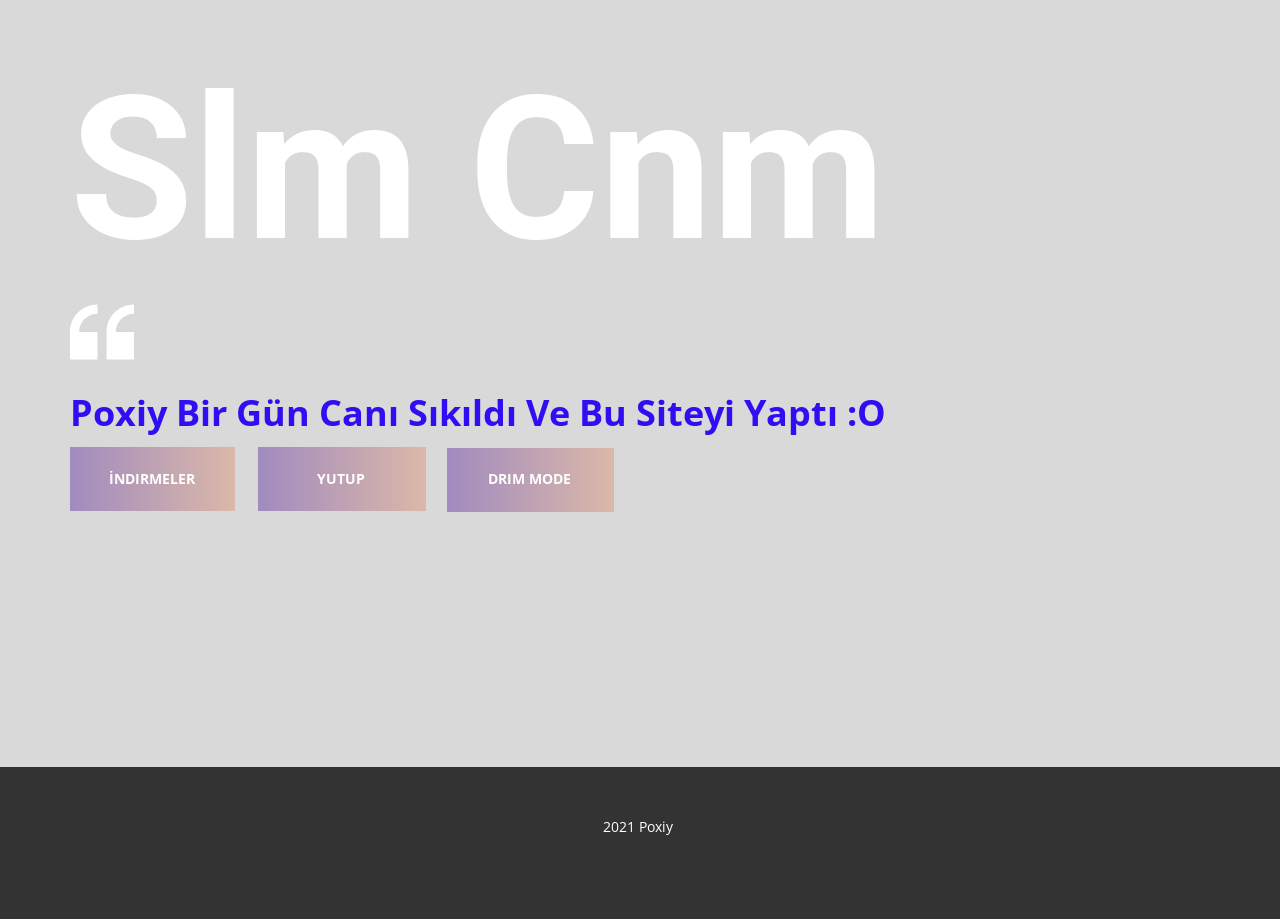
<file: index.html>
<!DOCTYPE html>
<html style="font-size: 16px;">
  <head>
    <meta name="viewport" content="width=device-width, initial-scale=1.0">
    <meta charset="utf-8">
    <meta name="keywords" content="about us, Mission and Goals, Meet our team, solutio​​ns, ​We are information security.">
    <meta name="description" content="">
    <meta name="page_type" content="np-template-header-footer-from-plugin">
    <title>Home</title>
    <link rel="stylesheet" href="nicepage.css" media="screen">
<link rel="stylesheet" href="Home.css" media="screen">
    <script class="u-script" type="text/javascript" src="jquery.js" defer=""></script>
    <script class="u-script" type="text/javascript" src="nicepage.js" defer=""></script>
    <meta name="generator" content="Nicepage 3.23.2, nicepage.com">
    <link id="u-theme-google-font" rel="stylesheet" href="https://fonts.googleapis.com/css?family=Roboto:100,100i,300,300i,400,400i,500,500i,700,700i,900,900i|Open+Sans:300,300i,400,400i,600,600i,700,700i,800,800i">
    
    
    <script type="application/ld+json">{
		"@context": "http://schema.org",
		"@type": "Organization",
		"name": ""
}</script>
    <meta name="theme-color" content="#a18bbf">
    <meta property="og:title" content="Home">
    <meta property="og:type" content="website">
  </head>
  <body data-home-page="Home.html" data-home-page-title="Home" class="u-body u-overlap"><header class="u-clearfix u-header u-header" id="sec-b750"><div class="u-align-left u-clearfix u-sheet u-sheet-1"></div></header>
    <section class="u-clearfix u-grey-15 u-section-1" id="carousel_d22d">
      <div class="u-clearfix u-sheet u-sheet-1">
        <h1 class="u-text u-text-body-alt-color u-text-default u-text-1">Slm Cnm</h1><span class="u-icon u-icon-circle u-text-white u-icon-1"><svg class="u-svg-link" preserveAspectRatio="xMidYMin slice" viewBox="0 0 409.294 409.294" style=""><use xmlns:xlink="http://www.w3.org/1999/xlink" xlink:href="#svg-2920"></use></svg><svg class="u-svg-content" viewBox="0 0 409.294 409.294" id="svg-2920"><path d="m0 204.647v175.412h175.412v-175.412h-116.941c0-64.48 52.461-116.941 116.941-116.941v-58.471c-96.728 0-175.412 78.684-175.412 175.412z"></path><path d="m409.294 87.706v-58.471c-96.728 0-175.412 78.684-175.412 175.412v175.412h175.412v-175.412h-116.941c0-64.48 52.461-116.941 116.941-116.941z"></path></svg></span>
        <h6 class="u-custom-font u-text u-text-font u-text-palette-3-base u-text-2">Poxiy Bir Gün Canı Sıkıldı Ve Bu Siteyi Yaptı :O</h6>
        <a href="https://poxiy.github.io/Archive/index.html" class="u-btn u-button-style u-gradient u-none u-text-body-alt-color u-btn-1">İndirmeler</a>
        <a href="https://www.youtube.com/channel/UC_JoVHQaRRMQHxZdpPn-38w" class="u-btn u-button-style u-gradient u-none u-text-body-alt-color u-btn-2" target="_blank">Yutup</a>
        <a href="https://poxiy.github.io/drim-mode/" class="u-btn u-button-style u-gradient u-none u-text-body-alt-color u-btn-3">drim mode</a>
      </div>
    </section>
    
    
    <footer class="u-align-center u-clearfix u-footer u-grey-80 u-footer" id="sec-9d38"><div class="u-clearfix u-sheet u-sheet-1">
        <p class="u-small-text u-text u-text-variant u-text-1">2021 Poxiy&nbsp;</p>
      </div></footer>
    <section class="u-backlink u-clearfix u-grey-80">
      </a>
    </section>
  </body>
</html>
</file>
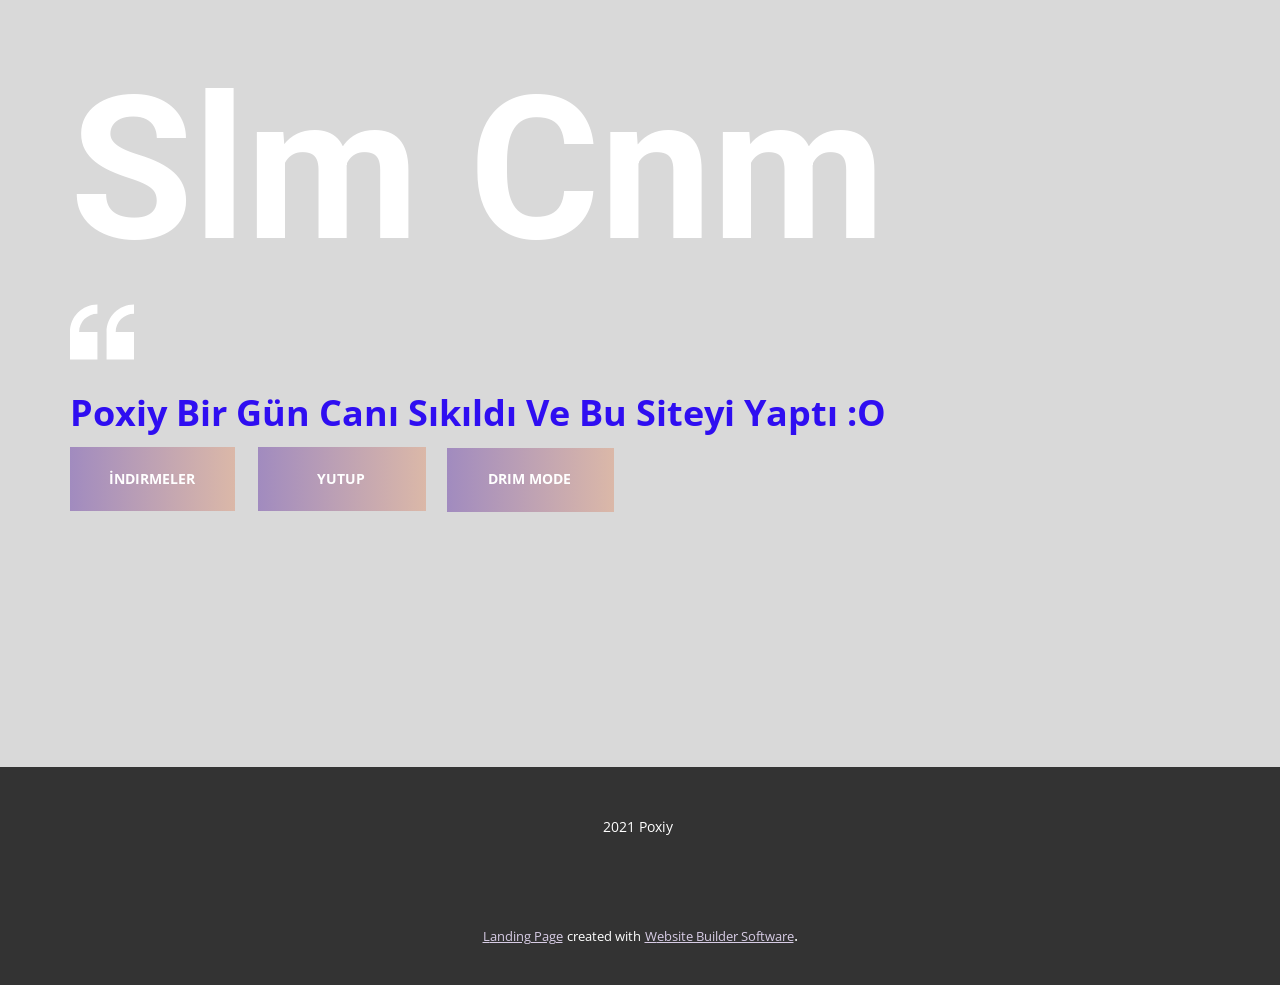
<file: Home.html>
<!DOCTYPE html>
<html style="font-size: 16px;">
  <head>
    <meta name="viewport" content="width=device-width, initial-scale=1.0">
    <meta charset="utf-8">
    <meta name="keywords" content="about us, Mission and Goals, Meet our team, solutio​​ns, ​We are information security.">
    <meta name="description" content="">
    <meta name="page_type" content="np-template-header-footer-from-plugin">
    <title>Home</title>
    <link rel="stylesheet" href="nicepage.css" media="screen">
<link rel="stylesheet" href="Home.css" media="screen">
    <script class="u-script" type="text/javascript" src="jquery.js" defer=""></script>
    <script class="u-script" type="text/javascript" src="nicepage.js" defer=""></script>
    <meta name="generator" content="Nicepage 3.23.2, nicepage.com">
    <link id="u-theme-google-font" rel="stylesheet" href="https://fonts.googleapis.com/css?family=Roboto:100,100i,300,300i,400,400i,500,500i,700,700i,900,900i|Open+Sans:300,300i,400,400i,600,600i,700,700i,800,800i">
    
    
    <script type="application/ld+json">{
		"@context": "http://schema.org",
		"@type": "Organization",
		"name": ""
}</script>
    <meta name="theme-color" content="#a18bbf">
    <meta property="og:title" content="Home">
    <meta property="og:type" content="website">
  </head>
  <body class="u-body u-overlap"><header class="u-clearfix u-header u-header" id="sec-b750"><div class="u-align-left u-clearfix u-sheet u-sheet-1"></div></header>
    <section class="u-clearfix u-grey-15 u-section-1" id="carousel_d22d">
      <div class="u-clearfix u-sheet u-sheet-1">
        <h1 class="u-text u-text-body-alt-color u-text-default u-text-1">Slm Cnm</h1><span class="u-icon u-icon-circle u-text-white u-icon-1"><svg class="u-svg-link" preserveAspectRatio="xMidYMin slice" viewBox="0 0 409.294 409.294" style=""><use xmlns:xlink="http://www.w3.org/1999/xlink" xlink:href="#svg-2920"></use></svg><svg class="u-svg-content" viewBox="0 0 409.294 409.294" id="svg-2920"><path d="m0 204.647v175.412h175.412v-175.412h-116.941c0-64.48 52.461-116.941 116.941-116.941v-58.471c-96.728 0-175.412 78.684-175.412 175.412z"></path><path d="m409.294 87.706v-58.471c-96.728 0-175.412 78.684-175.412 175.412v175.412h175.412v-175.412h-116.941c0-64.48 52.461-116.941 116.941-116.941z"></path></svg></span>
        <h6 class="u-custom-font u-text u-text-font u-text-palette-3-base u-text-2">Poxiy Bir Gün Canı Sıkıldı Ve Bu Siteyi Yaptı :O</h6>
        <a href="https://poxiy.github.io/Archive/index.html" class="u-btn u-button-style u-gradient u-none u-text-body-alt-color u-btn-1">İndirmeler</a>
        <a href="https://www.youtube.com/channel/UC_JoVHQaRRMQHxZdpPn-38w" class="u-btn u-button-style u-gradient u-none u-text-body-alt-color u-btn-2" target="_blank">Yutup</a>
        <a href="https://poxiy.github.io/drim-mode/" class="u-btn u-button-style u-gradient u-none u-text-body-alt-color u-btn-3">drim mode</a>
      </div>
    </section>
    
    
    <footer class="u-align-center u-clearfix u-footer u-grey-80 u-footer" id="sec-9d38"><div class="u-clearfix u-sheet u-sheet-1">
        <p class="u-small-text u-text u-text-variant u-text-1">2021 Poxiy&nbsp;</p>
      </div></footer>
    <section class="u-backlink u-clearfix u-grey-80">
      <a class="u-link" href="https://nicepage.com/landing-page" target="_blank">
        <span>Landing Page</span>
      </a>
      <p class="u-text">
        <span>created with</span>
      </p>
      <a class="u-link" href="https://nicepage.com/" target="_blank">
        <span>Website Builder Software</span>
      </a>. 
    </section>
  </body>
</html>
</file>
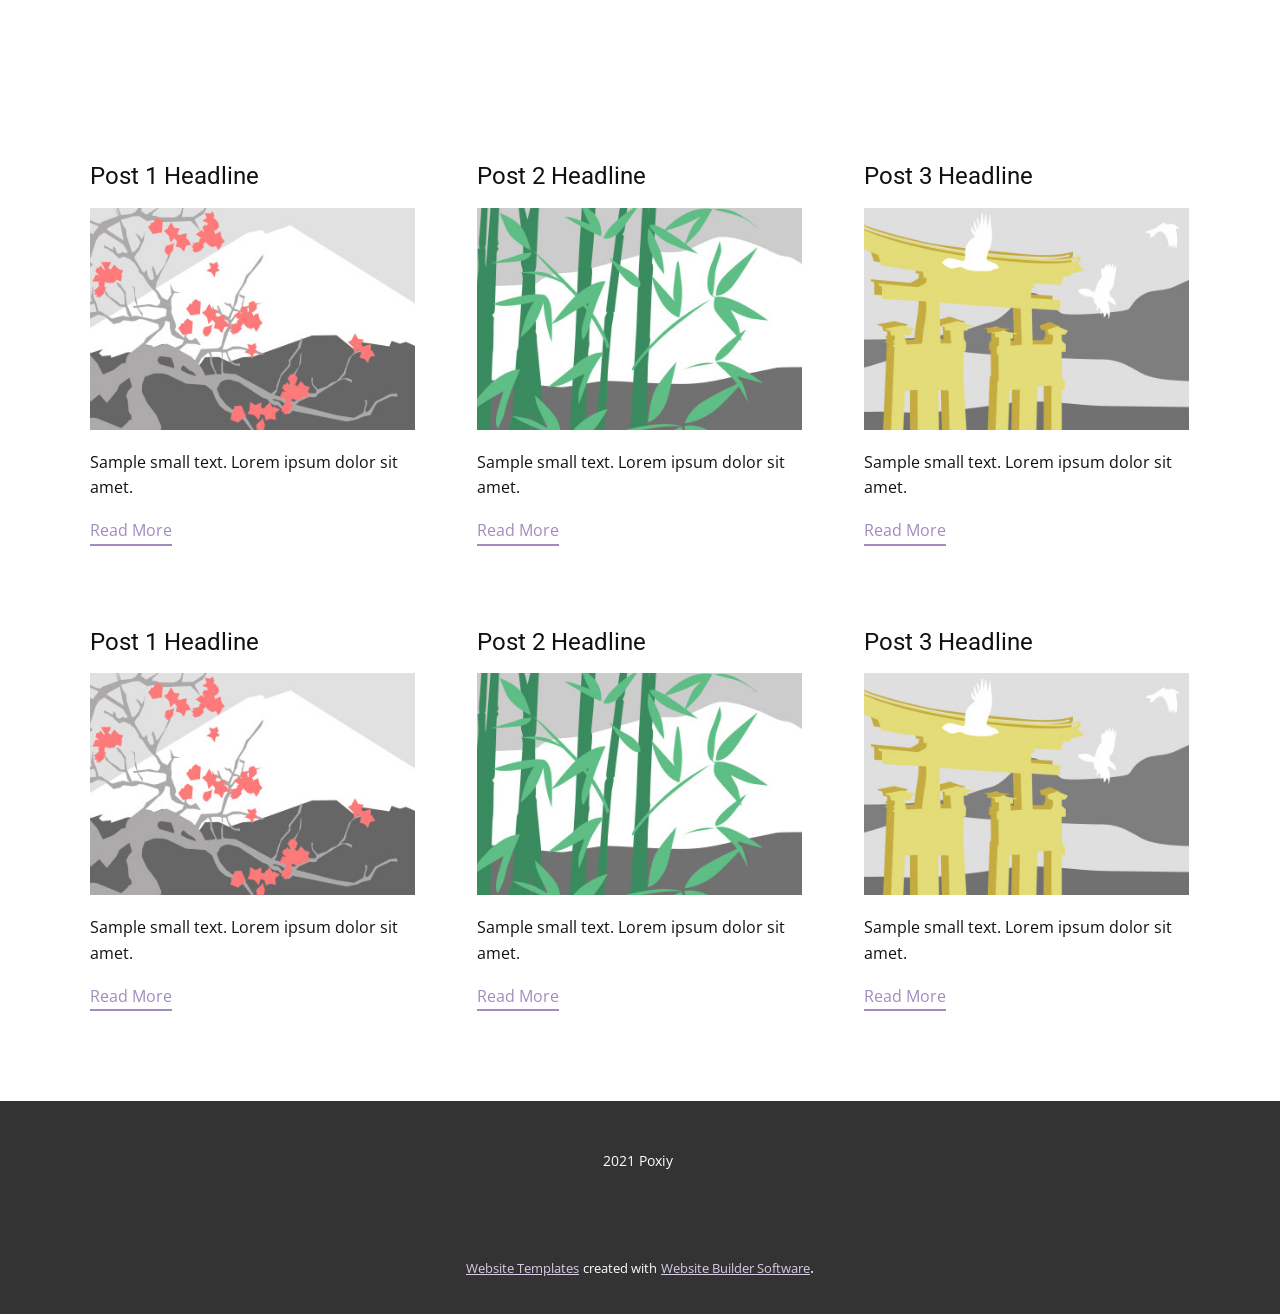
<file: blog/blog.html>
<html style="font-size: 16px;"><head>
    <meta name="viewport" content="width=device-width, initial-scale=1.0">
    <meta charset="utf-8">
    <meta name="keywords" content="">
    <meta name="description" content="">
    <meta name="page_type" content="np-template-header-footer-from-plugin">
    <title>Blog Template</title>
    <link rel="stylesheet" href="../nicepage.css" media="screen">
<link rel="stylesheet" href="../Blog-Template.css" media="screen">
    <script class="u-script" type="text/javascript" src="../jquery.js" defer=""></script>
    <script class="u-script" type="text/javascript" src="../nicepage.js" defer=""></script>
    <meta name="generator" content="Nicepage 3.23.2, nicepage.com">
    <link id="u-theme-google-font" rel="stylesheet" href="https://fonts.googleapis.com/css?family=Roboto:100,100i,300,300i,400,400i,500,500i,700,700i,900,900i|Open+Sans:300,300i,400,400i,600,600i,700,700i,800,800i">
    
    
    <script type="application/ld+json">{
		"@context": "http://schema.org",
		"@type": "Organization",
		"name": ""
}</script>
    <meta name="theme-color" content="#a18bbf">
  </head>
  <body class="u-body"><header class="u-clearfix u-header u-header" id="sec-b750"><div class="u-align-left u-clearfix u-sheet u-sheet-1"></div></header>
    <section class="u-clearfix u-section-1" id="sec-8d4b">
      <div class="u-clearfix u-sheet u-valign-middle u-sheet-1"><!--blog--><!--blog_options_json--><!--{"type":"Recent","source":"","tags":"","count":""}--><!--/blog_options_json-->
        <div class="u-blog u-expanded-width u-repeater u-repeater-1"><!--blog_post-->
          <div class="u-blog-post u-container-style u-repeater-item u-white u-repeater-item-1">
            <div class="u-container-layout u-similar-container u-valign-top u-container-layout-1"><!--blog_post_header-->
              <h4 class="u-blog-control u-text u-text-1">
                <a class="u-post-header-link" href="../blog/post.html"><!--blog_post_header_content-->Post 1 Headline<!--/blog_post_header_content--></a>
              </h4><!--/blog_post_header--><!--blog_post_image-->
              <a class="u-post-header-link" href="../blog/post.html"><img alt="" class="u-blog-control u-expanded-width u-image u-image-default u-image-1" src="[data-uri]"></a><!--/blog_post_image--><!--blog_post_content-->
              <div class="u-blog-control u-post-content u-text u-text-2 fr-view">Sample small text. Lorem ipsum dolor sit amet.</div><!--/blog_post_content--><!--blog_post_readmore--><!--options_json--><!--{"content":""}--><!--/options_json-->
              <a href="../blog/post.html" class="u-blog-control u-border-2 u-border-palette-1-base u-btn u-btn-rectangle u-button-style u-none u-btn-1"><!--blog_post_readmore_content-->Read More<!--/blog_post_readmore_content--></a><!--/blog_post_readmore-->
            </div>
          </div><div class="u-blog-post u-container-style u-repeater-item u-video-cover u-white">
            <div class="u-container-layout u-similar-container u-valign-top u-container-layout-2"><!--blog_post_header-->
              <h4 class="u-blog-control u-text u-text-3">
                <a class="u-post-header-link" href="../blog/post-1.html"><!--blog_post_header_content-->Post 2 Headline<!--/blog_post_header_content--></a>
              </h4><!--/blog_post_header--><!--blog_post_image-->
              <a class="u-post-header-link" href="../blog/post-1.html"><img alt="" class="u-blog-control u-expanded-width u-image u-image-default u-image-2" src="[data-uri]"></a><!--/blog_post_image--><!--blog_post_content-->
              <div class="u-blog-control u-post-content u-text u-text-4 fr-view">Sample small text. Lorem ipsum dolor sit amet.</div><!--/blog_post_content--><!--blog_post_readmore--><!--options_json--><!--{"content":""}--><!--/options_json-->
              <a href="../blog/post-1.html" class="u-blog-control u-border-2 u-border-palette-1-base u-btn u-btn-rectangle u-button-style u-none u-btn-2"><!--blog_post_readmore_content-->Read More<!--/blog_post_readmore_content--></a><!--/blog_post_readmore-->
            </div>
          </div><div class="u-blog-post u-container-style u-repeater-item u-video-cover u-white">
            <div class="u-container-layout u-similar-container u-valign-top u-container-layout-3"><!--blog_post_header-->
              <h4 class="u-blog-control u-text u-text-5">
                <a class="u-post-header-link" href="../blog/post-2.html"><!--blog_post_header_content-->Post 3 Headline<!--/blog_post_header_content--></a>
              </h4><!--/blog_post_header--><!--blog_post_image-->
              <a class="u-post-header-link" href="../blog/post-2.html"><img alt="" class="u-blog-control u-expanded-width u-image u-image-default u-image-3" src="[data-uri]"></a><!--/blog_post_image--><!--blog_post_content-->
              <div class="u-blog-control u-post-content u-text u-text-6 fr-view">Sample small text. Lorem ipsum dolor sit amet.</div><!--/blog_post_content--><!--blog_post_readmore--><!--options_json--><!--{"content":""}--><!--/options_json-->
              <a href="../blog/post-2.html" class="u-blog-control u-border-2 u-border-palette-1-base u-btn u-btn-rectangle u-button-style u-none u-btn-3"><!--blog_post_readmore_content-->Read More<!--/blog_post_readmore_content--></a><!--/blog_post_readmore-->
            </div>
          </div><div class="u-blog-post u-container-style u-repeater-item u-white u-repeater-item-1">
            <div class="u-container-layout u-similar-container u-valign-top u-container-layout-1"><!--blog_post_header-->
              <h4 class="u-blog-control u-text u-text-1">
                <a class="u-post-header-link" href="../blog/post-3.html"><!--blog_post_header_content-->Post 1 Headline<!--/blog_post_header_content--></a>
              </h4><!--/blog_post_header--><!--blog_post_image-->
              <a class="u-post-header-link" href="../blog/post-3.html"><img alt="" class="u-blog-control u-expanded-width u-image u-image-default u-image-1" src="[data-uri]"></a><!--/blog_post_image--><!--blog_post_content-->
              <div class="u-blog-control u-post-content u-text u-text-2 fr-view">Sample small text. Lorem ipsum dolor sit amet.</div><!--/blog_post_content--><!--blog_post_readmore--><!--options_json--><!--{"content":""}--><!--/options_json-->
              <a href="../blog/post-3.html" class="u-blog-control u-border-2 u-border-palette-1-base u-btn u-btn-rectangle u-button-style u-none u-btn-1"><!--blog_post_readmore_content-->Read More<!--/blog_post_readmore_content--></a><!--/blog_post_readmore-->
            </div>
          </div><div class="u-blog-post u-container-style u-repeater-item u-video-cover u-white">
            <div class="u-container-layout u-similar-container u-valign-top u-container-layout-2"><!--blog_post_header-->
              <h4 class="u-blog-control u-text u-text-3">
                <a class="u-post-header-link" href="../blog/post-4.html"><!--blog_post_header_content-->Post 2 Headline<!--/blog_post_header_content--></a>
              </h4><!--/blog_post_header--><!--blog_post_image-->
              <a class="u-post-header-link" href="../blog/post-4.html"><img alt="" class="u-blog-control u-expanded-width u-image u-image-default u-image-2" src="[data-uri]"></a><!--/blog_post_image--><!--blog_post_content-->
              <div class="u-blog-control u-post-content u-text u-text-4 fr-view">Sample small text. Lorem ipsum dolor sit amet.</div><!--/blog_post_content--><!--blog_post_readmore--><!--options_json--><!--{"content":""}--><!--/options_json-->
              <a href="../blog/post-4.html" class="u-blog-control u-border-2 u-border-palette-1-base u-btn u-btn-rectangle u-button-style u-none u-btn-2"><!--blog_post_readmore_content-->Read More<!--/blog_post_readmore_content--></a><!--/blog_post_readmore-->
            </div>
          </div><div class="u-blog-post u-container-style u-repeater-item u-video-cover u-white">
            <div class="u-container-layout u-similar-container u-valign-top u-container-layout-3"><!--blog_post_header-->
              <h4 class="u-blog-control u-text u-text-5">
                <a class="u-post-header-link" href="../blog/post-5.html"><!--blog_post_header_content-->Post 3 Headline<!--/blog_post_header_content--></a>
              </h4><!--/blog_post_header--><!--blog_post_image-->
              <a class="u-post-header-link" href="../blog/post-5.html"><img alt="" class="u-blog-control u-expanded-width u-image u-image-default u-image-3" src="[data-uri]"></a><!--/blog_post_image--><!--blog_post_content-->
              <div class="u-blog-control u-post-content u-text u-text-6 fr-view">Sample small text. Lorem ipsum dolor sit amet.</div><!--/blog_post_content--><!--blog_post_readmore--><!--options_json--><!--{"content":""}--><!--/options_json-->
              <a href="../blog/post-5.html" class="u-blog-control u-border-2 u-border-palette-1-base u-btn u-btn-rectangle u-button-style u-none u-btn-3"><!--blog_post_readmore_content-->Read More<!--/blog_post_readmore_content--></a><!--/blog_post_readmore-->
            </div>
          </div><!--/blog_post--><!--blog_post-->
          <!--/blog_post--><!--blog_post-->
          <!--/blog_post-->
        </div><!--/blog-->
      </div>
    </section>
    
    
    <footer class="u-align-center u-clearfix u-footer u-grey-80 u-footer" id="sec-9d38"><div class="u-clearfix u-sheet u-sheet-1">
        <p class="u-small-text u-text u-text-variant u-text-1">2021 Poxiy&nbsp;</p>
      </div></footer>
    <section class="u-backlink u-clearfix u-grey-80">
      <a class="u-link" href="https://nicepage.com/website-templates" target="_blank">
        <span>Website Templates</span>
      </a>
      <p class="u-text">
        <span>created with</span>
      </p>
      <a class="u-link" href="https://nicepage.com/" target="_blank">
        <span>Website Builder Software</span>
      </a>. 
    </section>
  
</body></html>
</file>
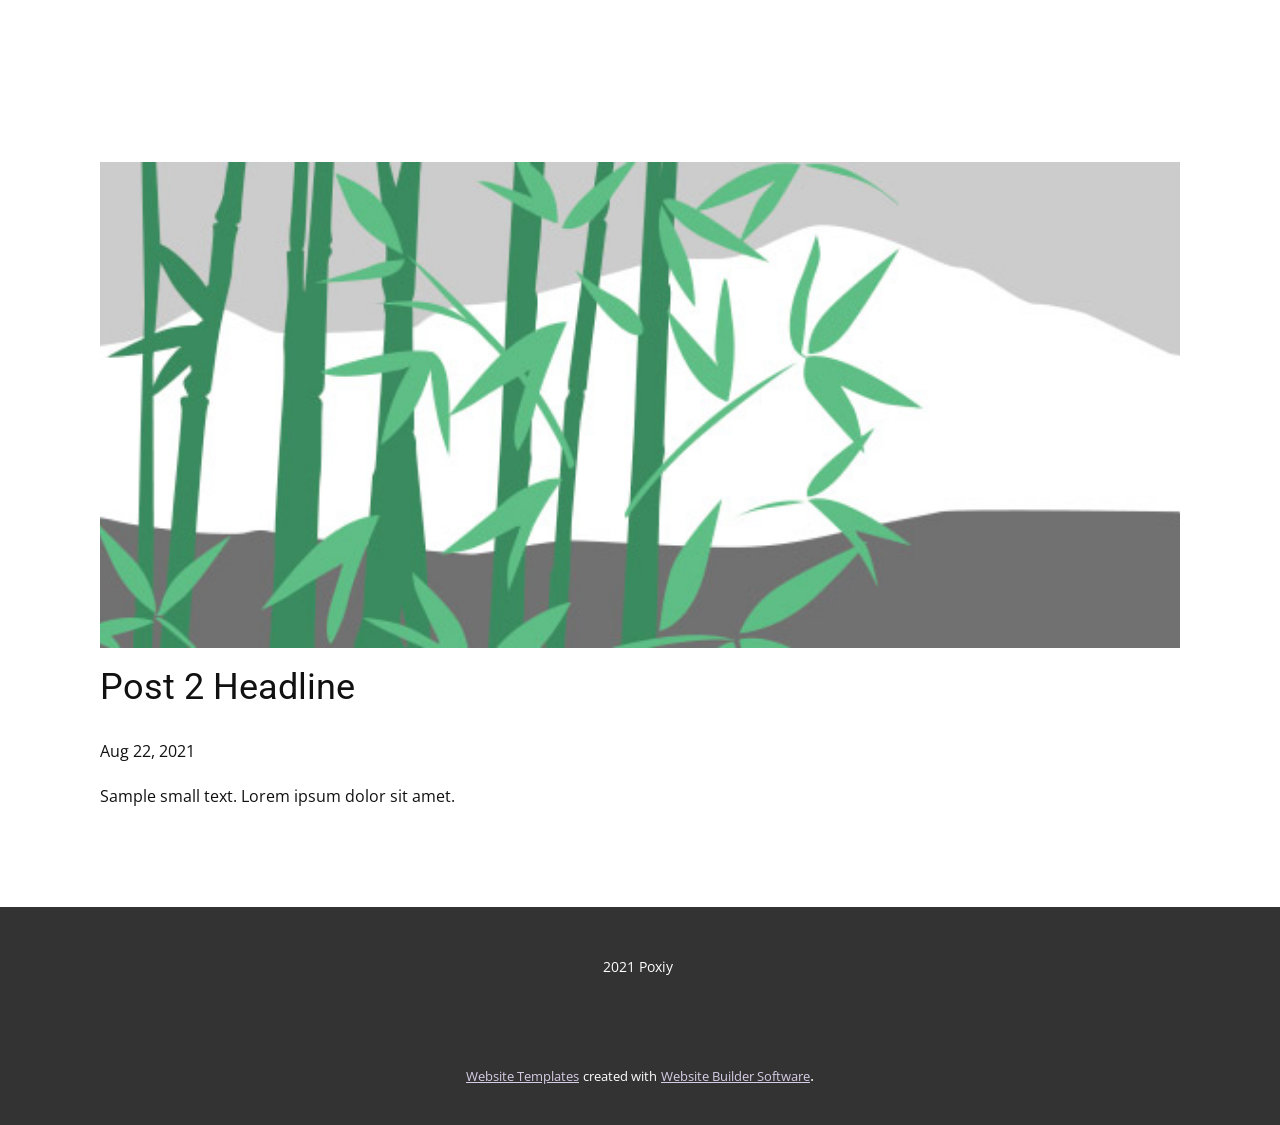
<file: blog/post-1.html>
<!doctype html>
<html style="font-size: 16px;"><head>
    <meta name="viewport" content="width=device-width, initial-scale=1.0">
    <meta charset="utf-8">
    <meta name="keywords" content="Post 1 Headline">
    <meta name="description" content="">
    <meta name="page_type" content="np-template-header-footer-from-plugin">
    <title>Post 2 Headline</title>
    <link rel="stylesheet" href="../nicepage.css" media="screen">
<link rel="stylesheet" href="../Post-Template.css" media="screen">
    <script class="u-script" type="text/javascript" src="../jquery.js" defer=""></script>
    <script class="u-script" type="text/javascript" src="../nicepage.js" defer=""></script>
    <meta name="generator" content="Nicepage 3.23.2, nicepage.com">
    <link id="u-theme-google-font" rel="stylesheet" href="https://fonts.googleapis.com/css?family=Roboto:100,100i,300,300i,400,400i,500,500i,700,700i,900,900i|Open+Sans:300,300i,400,400i,600,600i,700,700i,800,800i">
    
    
    <script type="application/ld+json">{
		"@context": "http://schema.org",
		"@type": "Organization",
		"name": ""
}</script>
    <meta name="theme-color" content="#a18bbf">
  </head>
  <body class="u-body"><header class="u-clearfix u-header u-header" id="sec-b750"><div class="u-align-left u-clearfix u-sheet u-sheet-1"></div></header>
    <section class="u-align-center u-clearfix u-section-1" id="sec-d41a">
      <div class="u-clearfix u-sheet u-valign-middle-md u-valign-middle-sm u-valign-middle-xs u-sheet-1"><!--post_details--><!--post_details_options_json--><!--{"source":""}--><!--/post_details_options_json--><!--blog_post-->
        <div class="u-container-style u-expanded-width u-post-details u-post-details-1">
          <div class="u-container-layout u-valign-middle u-container-layout-1"><!--blog_post_image-->
            <img alt="" class="u-blog-control u-expanded-width u-image u-image-default u-image-1" src="[data-uri]"><!--/blog_post_image--><!--blog_post_header-->
            <h2 class="u-blog-control u-text u-text-1">Post 2 Headline</h2><!--/blog_post_header--><!--blog_post_metadata-->
            <div class="u-blog-control u-metadata u-metadata-1"><!--blog_post_metadata_date-->
              <span class="u-meta-date u-meta-icon">Aug 22, 2021</span><!--/blog_post_metadata_date--><!--blog_post_metadata_category-->
              <!--/blog_post_metadata_category--><!--blog_post_metadata_comments-->
              <!--/blog_post_metadata_comments-->
            </div><!--/blog_post_metadata--><!--blog_post_content-->
            <div class="u-align-justify u-blog-control u-post-content u-text u-text-2 fr-view">
  Sample small text. Lorem ipsum dolor sit amet.
  </div><!--/blog_post_content-->
          </div>
        </div><!--/blog_post--><!--/post_details-->
      </div>
    </section>
    
    
    <footer class="u-align-center u-clearfix u-footer u-grey-80 u-footer" id="sec-9d38"><div class="u-clearfix u-sheet u-sheet-1">
        <p class="u-small-text u-text u-text-variant u-text-1">2021 Poxiy&nbsp;</p>
      </div></footer>
    <section class="u-backlink u-clearfix u-grey-80">
      <a class="u-link" href="https://nicepage.com/website-templates" target="_blank">
        <span>Website Templates</span>
      </a>
      <p class="u-text">
        <span>created with</span>
      </p>
      <a class="u-link" href="https://nicepage.com/" target="_blank">
        <span>Website Builder Software</span>
      </a>. 
    </section>
  
</body></html>
</file>
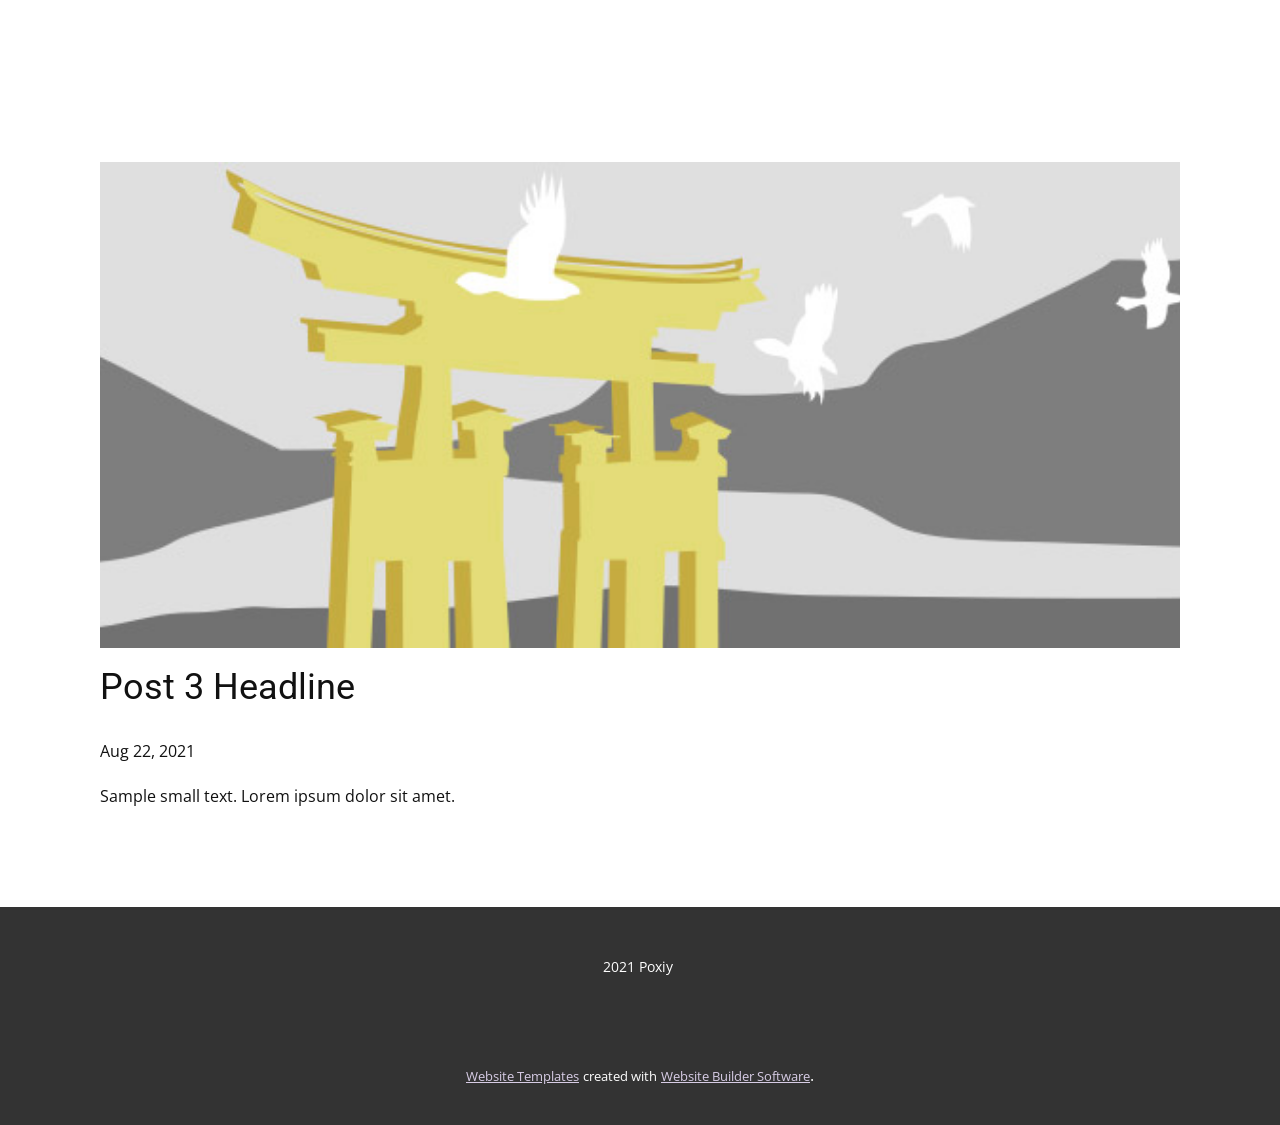
<file: blog/post-2.html>
<!doctype html>
<html style="font-size: 16px;"><head>
    <meta name="viewport" content="width=device-width, initial-scale=1.0">
    <meta charset="utf-8">
    <meta name="keywords" content="Post 1 Headline">
    <meta name="description" content="">
    <meta name="page_type" content="np-template-header-footer-from-plugin">
    <title>Post 3 Headline</title>
    <link rel="stylesheet" href="../nicepage.css" media="screen">
<link rel="stylesheet" href="../Post-Template.css" media="screen">
    <script class="u-script" type="text/javascript" src="../jquery.js" defer=""></script>
    <script class="u-script" type="text/javascript" src="../nicepage.js" defer=""></script>
    <meta name="generator" content="Nicepage 3.23.2, nicepage.com">
    <link id="u-theme-google-font" rel="stylesheet" href="https://fonts.googleapis.com/css?family=Roboto:100,100i,300,300i,400,400i,500,500i,700,700i,900,900i|Open+Sans:300,300i,400,400i,600,600i,700,700i,800,800i">
    
    
    <script type="application/ld+json">{
		"@context": "http://schema.org",
		"@type": "Organization",
		"name": ""
}</script>
    <meta name="theme-color" content="#a18bbf">
  </head>
  <body class="u-body"><header class="u-clearfix u-header u-header" id="sec-b750"><div class="u-align-left u-clearfix u-sheet u-sheet-1"></div></header>
    <section class="u-align-center u-clearfix u-section-1" id="sec-d41a">
      <div class="u-clearfix u-sheet u-valign-middle-md u-valign-middle-sm u-valign-middle-xs u-sheet-1"><!--post_details--><!--post_details_options_json--><!--{"source":""}--><!--/post_details_options_json--><!--blog_post-->
        <div class="u-container-style u-expanded-width u-post-details u-post-details-1">
          <div class="u-container-layout u-valign-middle u-container-layout-1"><!--blog_post_image-->
            <img alt="" class="u-blog-control u-expanded-width u-image u-image-default u-image-1" src="[data-uri]"><!--/blog_post_image--><!--blog_post_header-->
            <h2 class="u-blog-control u-text u-text-1">Post 3 Headline</h2><!--/blog_post_header--><!--blog_post_metadata-->
            <div class="u-blog-control u-metadata u-metadata-1"><!--blog_post_metadata_date-->
              <span class="u-meta-date u-meta-icon">Aug 22, 2021</span><!--/blog_post_metadata_date--><!--blog_post_metadata_category-->
              <!--/blog_post_metadata_category--><!--blog_post_metadata_comments-->
              <!--/blog_post_metadata_comments-->
            </div><!--/blog_post_metadata--><!--blog_post_content-->
            <div class="u-align-justify u-blog-control u-post-content u-text u-text-2 fr-view">
  Sample small text. Lorem ipsum dolor sit amet.
  </div><!--/blog_post_content-->
          </div>
        </div><!--/blog_post--><!--/post_details-->
      </div>
    </section>
    
    
    <footer class="u-align-center u-clearfix u-footer u-grey-80 u-footer" id="sec-9d38"><div class="u-clearfix u-sheet u-sheet-1">
        <p class="u-small-text u-text u-text-variant u-text-1">2021 Poxiy&nbsp;</p>
      </div></footer>
    <section class="u-backlink u-clearfix u-grey-80">
      <a class="u-link" href="https://nicepage.com/website-templates" target="_blank">
        <span>Website Templates</span>
      </a>
      <p class="u-text">
        <span>created with</span>
      </p>
      <a class="u-link" href="https://nicepage.com/" target="_blank">
        <span>Website Builder Software</span>
      </a>. 
    </section>
  
</body></html>
</file>
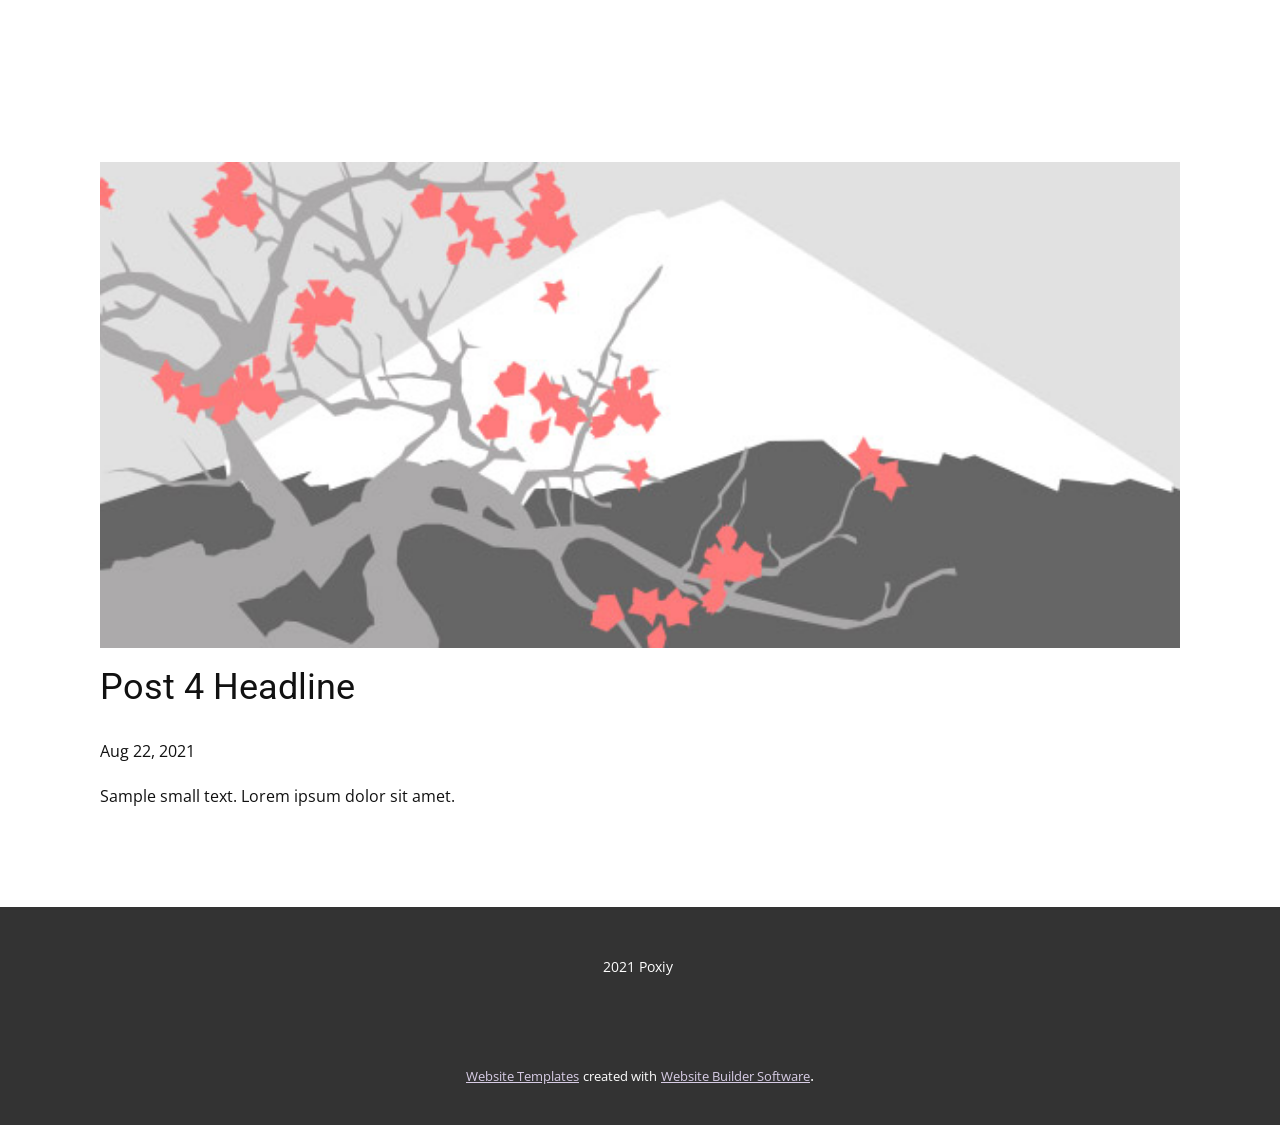
<file: blog/post-3.html>
<!doctype html>
<html style="font-size: 16px;"><head>
    <meta name="viewport" content="width=device-width, initial-scale=1.0">
    <meta charset="utf-8">
    <meta name="keywords" content="Post 1 Headline">
    <meta name="description" content="">
    <meta name="page_type" content="np-template-header-footer-from-plugin">
    <title>Post 4 Headline</title>
    <link rel="stylesheet" href="../nicepage.css" media="screen">
<link rel="stylesheet" href="../Post-Template.css" media="screen">
    <script class="u-script" type="text/javascript" src="../jquery.js" defer=""></script>
    <script class="u-script" type="text/javascript" src="../nicepage.js" defer=""></script>
    <meta name="generator" content="Nicepage 3.23.2, nicepage.com">
    <link id="u-theme-google-font" rel="stylesheet" href="https://fonts.googleapis.com/css?family=Roboto:100,100i,300,300i,400,400i,500,500i,700,700i,900,900i|Open+Sans:300,300i,400,400i,600,600i,700,700i,800,800i">
    
    
    <script type="application/ld+json">{
		"@context": "http://schema.org",
		"@type": "Organization",
		"name": ""
}</script>
    <meta name="theme-color" content="#a18bbf">
  </head>
  <body class="u-body"><header class="u-clearfix u-header u-header" id="sec-b750"><div class="u-align-left u-clearfix u-sheet u-sheet-1"></div></header>
    <section class="u-align-center u-clearfix u-section-1" id="sec-d41a">
      <div class="u-clearfix u-sheet u-valign-middle-md u-valign-middle-sm u-valign-middle-xs u-sheet-1"><!--post_details--><!--post_details_options_json--><!--{"source":""}--><!--/post_details_options_json--><!--blog_post-->
        <div class="u-container-style u-expanded-width u-post-details u-post-details-1">
          <div class="u-container-layout u-valign-middle u-container-layout-1"><!--blog_post_image-->
            <img alt="" class="u-blog-control u-expanded-width u-image u-image-default u-image-1" src="[data-uri]"><!--/blog_post_image--><!--blog_post_header-->
            <h2 class="u-blog-control u-text u-text-1">Post 4 Headline</h2><!--/blog_post_header--><!--blog_post_metadata-->
            <div class="u-blog-control u-metadata u-metadata-1"><!--blog_post_metadata_date-->
              <span class="u-meta-date u-meta-icon">Aug 22, 2021</span><!--/blog_post_metadata_date--><!--blog_post_metadata_category-->
              <!--/blog_post_metadata_category--><!--blog_post_metadata_comments-->
              <!--/blog_post_metadata_comments-->
            </div><!--/blog_post_metadata--><!--blog_post_content-->
            <div class="u-align-justify u-blog-control u-post-content u-text u-text-2 fr-view">
  Sample small text. Lorem ipsum dolor sit amet.
  </div><!--/blog_post_content-->
          </div>
        </div><!--/blog_post--><!--/post_details-->
      </div>
    </section>
    
    
    <footer class="u-align-center u-clearfix u-footer u-grey-80 u-footer" id="sec-9d38"><div class="u-clearfix u-sheet u-sheet-1">
        <p class="u-small-text u-text u-text-variant u-text-1">2021 Poxiy&nbsp;</p>
      </div></footer>
    <section class="u-backlink u-clearfix u-grey-80">
      <a class="u-link" href="https://nicepage.com/website-templates" target="_blank">
        <span>Website Templates</span>
      </a>
      <p class="u-text">
        <span>created with</span>
      </p>
      <a class="u-link" href="https://nicepage.com/" target="_blank">
        <span>Website Builder Software</span>
      </a>. 
    </section>
  
</body></html>
</file>
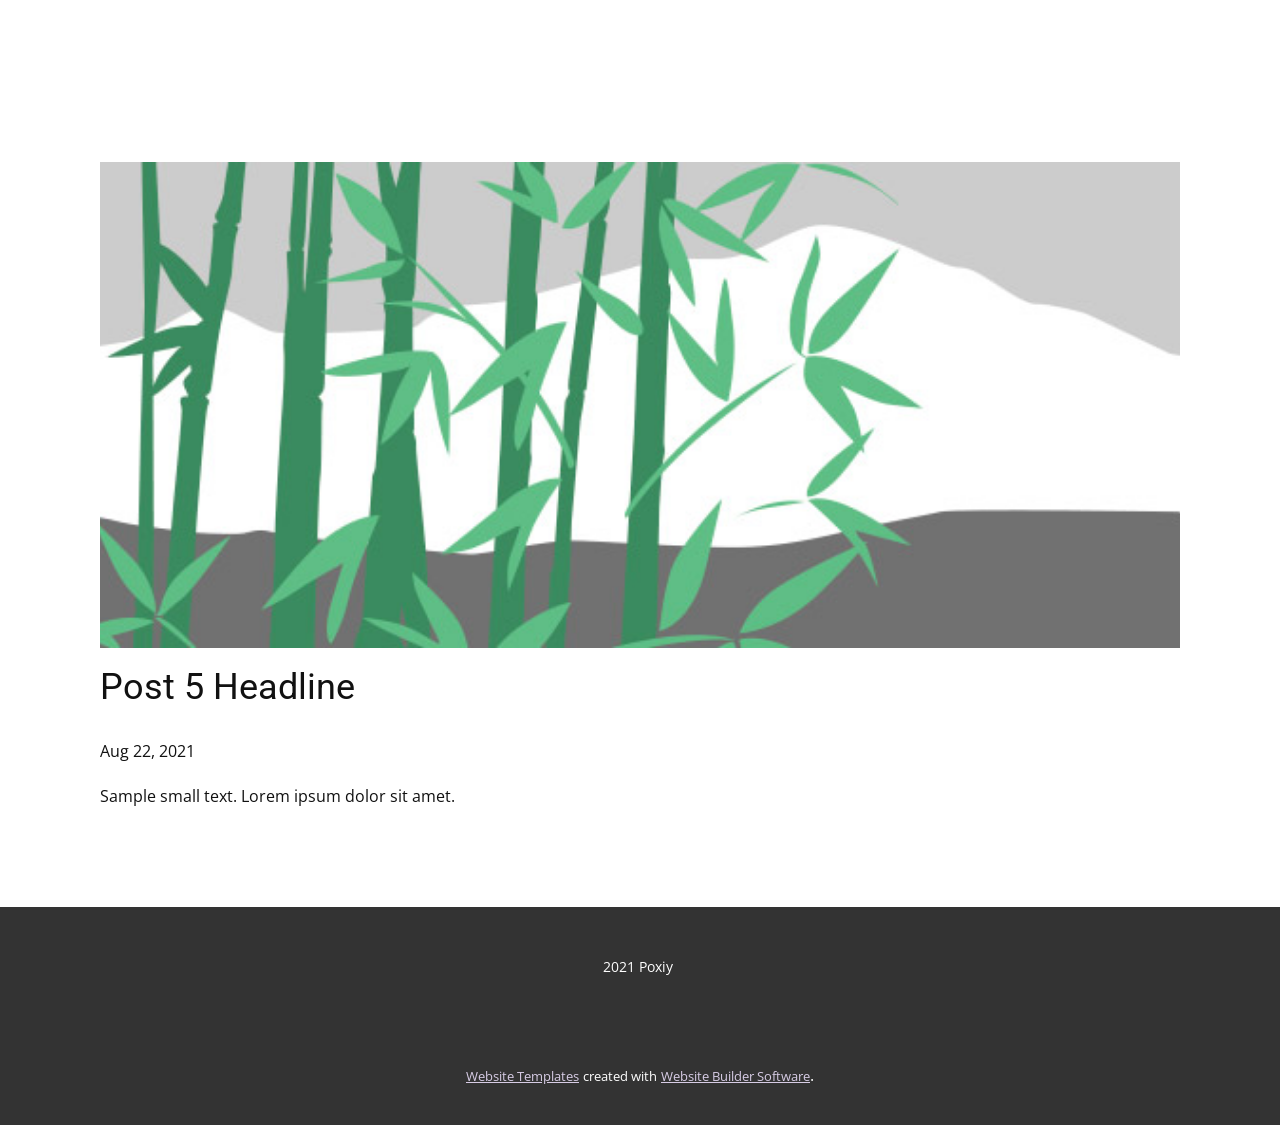
<file: blog/post-4.html>
<!doctype html>
<html style="font-size: 16px;"><head>
    <meta name="viewport" content="width=device-width, initial-scale=1.0">
    <meta charset="utf-8">
    <meta name="keywords" content="Post 1 Headline">
    <meta name="description" content="">
    <meta name="page_type" content="np-template-header-footer-from-plugin">
    <title>Post 5 Headline</title>
    <link rel="stylesheet" href="../nicepage.css" media="screen">
<link rel="stylesheet" href="../Post-Template.css" media="screen">
    <script class="u-script" type="text/javascript" src="../jquery.js" defer=""></script>
    <script class="u-script" type="text/javascript" src="../nicepage.js" defer=""></script>
    <meta name="generator" content="Nicepage 3.23.2, nicepage.com">
    <link id="u-theme-google-font" rel="stylesheet" href="https://fonts.googleapis.com/css?family=Roboto:100,100i,300,300i,400,400i,500,500i,700,700i,900,900i|Open+Sans:300,300i,400,400i,600,600i,700,700i,800,800i">
    
    
    <script type="application/ld+json">{
		"@context": "http://schema.org",
		"@type": "Organization",
		"name": ""
}</script>
    <meta name="theme-color" content="#a18bbf">
  </head>
  <body class="u-body"><header class="u-clearfix u-header u-header" id="sec-b750"><div class="u-align-left u-clearfix u-sheet u-sheet-1"></div></header>
    <section class="u-align-center u-clearfix u-section-1" id="sec-d41a">
      <div class="u-clearfix u-sheet u-valign-middle-md u-valign-middle-sm u-valign-middle-xs u-sheet-1"><!--post_details--><!--post_details_options_json--><!--{"source":""}--><!--/post_details_options_json--><!--blog_post-->
        <div class="u-container-style u-expanded-width u-post-details u-post-details-1">
          <div class="u-container-layout u-valign-middle u-container-layout-1"><!--blog_post_image-->
            <img alt="" class="u-blog-control u-expanded-width u-image u-image-default u-image-1" src="[data-uri]"><!--/blog_post_image--><!--blog_post_header-->
            <h2 class="u-blog-control u-text u-text-1">Post 5 Headline</h2><!--/blog_post_header--><!--blog_post_metadata-->
            <div class="u-blog-control u-metadata u-metadata-1"><!--blog_post_metadata_date-->
              <span class="u-meta-date u-meta-icon">Aug 22, 2021</span><!--/blog_post_metadata_date--><!--blog_post_metadata_category-->
              <!--/blog_post_metadata_category--><!--blog_post_metadata_comments-->
              <!--/blog_post_metadata_comments-->
            </div><!--/blog_post_metadata--><!--blog_post_content-->
            <div class="u-align-justify u-blog-control u-post-content u-text u-text-2 fr-view">
  Sample small text. Lorem ipsum dolor sit amet.
  </div><!--/blog_post_content-->
          </div>
        </div><!--/blog_post--><!--/post_details-->
      </div>
    </section>
    
    
    <footer class="u-align-center u-clearfix u-footer u-grey-80 u-footer" id="sec-9d38"><div class="u-clearfix u-sheet u-sheet-1">
        <p class="u-small-text u-text u-text-variant u-text-1">2021 Poxiy&nbsp;</p>
      </div></footer>
    <section class="u-backlink u-clearfix u-grey-80">
      <a class="u-link" href="https://nicepage.com/website-templates" target="_blank">
        <span>Website Templates</span>
      </a>
      <p class="u-text">
        <span>created with</span>
      </p>
      <a class="u-link" href="https://nicepage.com/" target="_blank">
        <span>Website Builder Software</span>
      </a>. 
    </section>
  
</body></html>
</file>
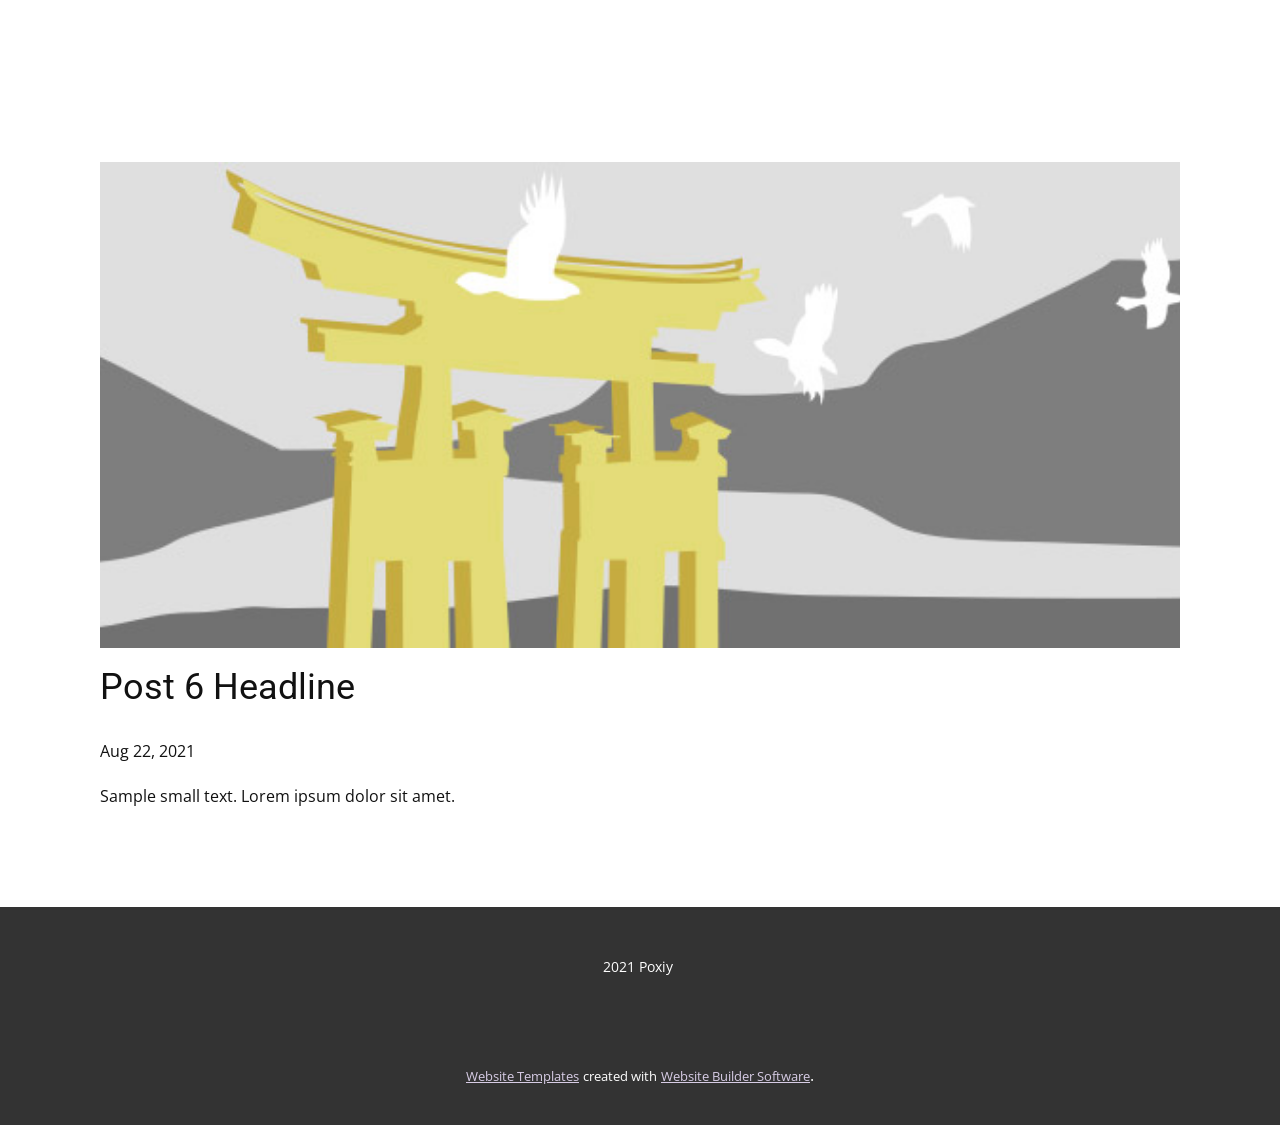
<file: blog/post-5.html>
<!doctype html>
<html style="font-size: 16px;"><head>
    <meta name="viewport" content="width=device-width, initial-scale=1.0">
    <meta charset="utf-8">
    <meta name="keywords" content="Post 1 Headline">
    <meta name="description" content="">
    <meta name="page_type" content="np-template-header-footer-from-plugin">
    <title>Post 6 Headline</title>
    <link rel="stylesheet" href="../nicepage.css" media="screen">
<link rel="stylesheet" href="../Post-Template.css" media="screen">
    <script class="u-script" type="text/javascript" src="../jquery.js" defer=""></script>
    <script class="u-script" type="text/javascript" src="../nicepage.js" defer=""></script>
    <meta name="generator" content="Nicepage 3.23.2, nicepage.com">
    <link id="u-theme-google-font" rel="stylesheet" href="https://fonts.googleapis.com/css?family=Roboto:100,100i,300,300i,400,400i,500,500i,700,700i,900,900i|Open+Sans:300,300i,400,400i,600,600i,700,700i,800,800i">
    
    
    <script type="application/ld+json">{
		"@context": "http://schema.org",
		"@type": "Organization",
		"name": ""
}</script>
    <meta name="theme-color" content="#a18bbf">
  </head>
  <body class="u-body"><header class="u-clearfix u-header u-header" id="sec-b750"><div class="u-align-left u-clearfix u-sheet u-sheet-1"></div></header>
    <section class="u-align-center u-clearfix u-section-1" id="sec-d41a">
      <div class="u-clearfix u-sheet u-valign-middle-md u-valign-middle-sm u-valign-middle-xs u-sheet-1"><!--post_details--><!--post_details_options_json--><!--{"source":""}--><!--/post_details_options_json--><!--blog_post-->
        <div class="u-container-style u-expanded-width u-post-details u-post-details-1">
          <div class="u-container-layout u-valign-middle u-container-layout-1"><!--blog_post_image-->
            <img alt="" class="u-blog-control u-expanded-width u-image u-image-default u-image-1" src="[data-uri]"><!--/blog_post_image--><!--blog_post_header-->
            <h2 class="u-blog-control u-text u-text-1">Post 6 Headline</h2><!--/blog_post_header--><!--blog_post_metadata-->
            <div class="u-blog-control u-metadata u-metadata-1"><!--blog_post_metadata_date-->
              <span class="u-meta-date u-meta-icon">Aug 22, 2021</span><!--/blog_post_metadata_date--><!--blog_post_metadata_category-->
              <!--/blog_post_metadata_category--><!--blog_post_metadata_comments-->
              <!--/blog_post_metadata_comments-->
            </div><!--/blog_post_metadata--><!--blog_post_content-->
            <div class="u-align-justify u-blog-control u-post-content u-text u-text-2 fr-view">
  Sample small text. Lorem ipsum dolor sit amet.
  </div><!--/blog_post_content-->
          </div>
        </div><!--/blog_post--><!--/post_details-->
      </div>
    </section>
    
    
    <footer class="u-align-center u-clearfix u-footer u-grey-80 u-footer" id="sec-9d38"><div class="u-clearfix u-sheet u-sheet-1">
        <p class="u-small-text u-text u-text-variant u-text-1">2021 Poxiy&nbsp;</p>
      </div></footer>
    <section class="u-backlink u-clearfix u-grey-80">
      <a class="u-link" href="https://nicepage.com/website-templates" target="_blank">
        <span>Website Templates</span>
      </a>
      <p class="u-text">
        <span>created with</span>
      </p>
      <a class="u-link" href="https://nicepage.com/" target="_blank">
        <span>Website Builder Software</span>
      </a>. 
    </section>
  
</body></html>
</file>
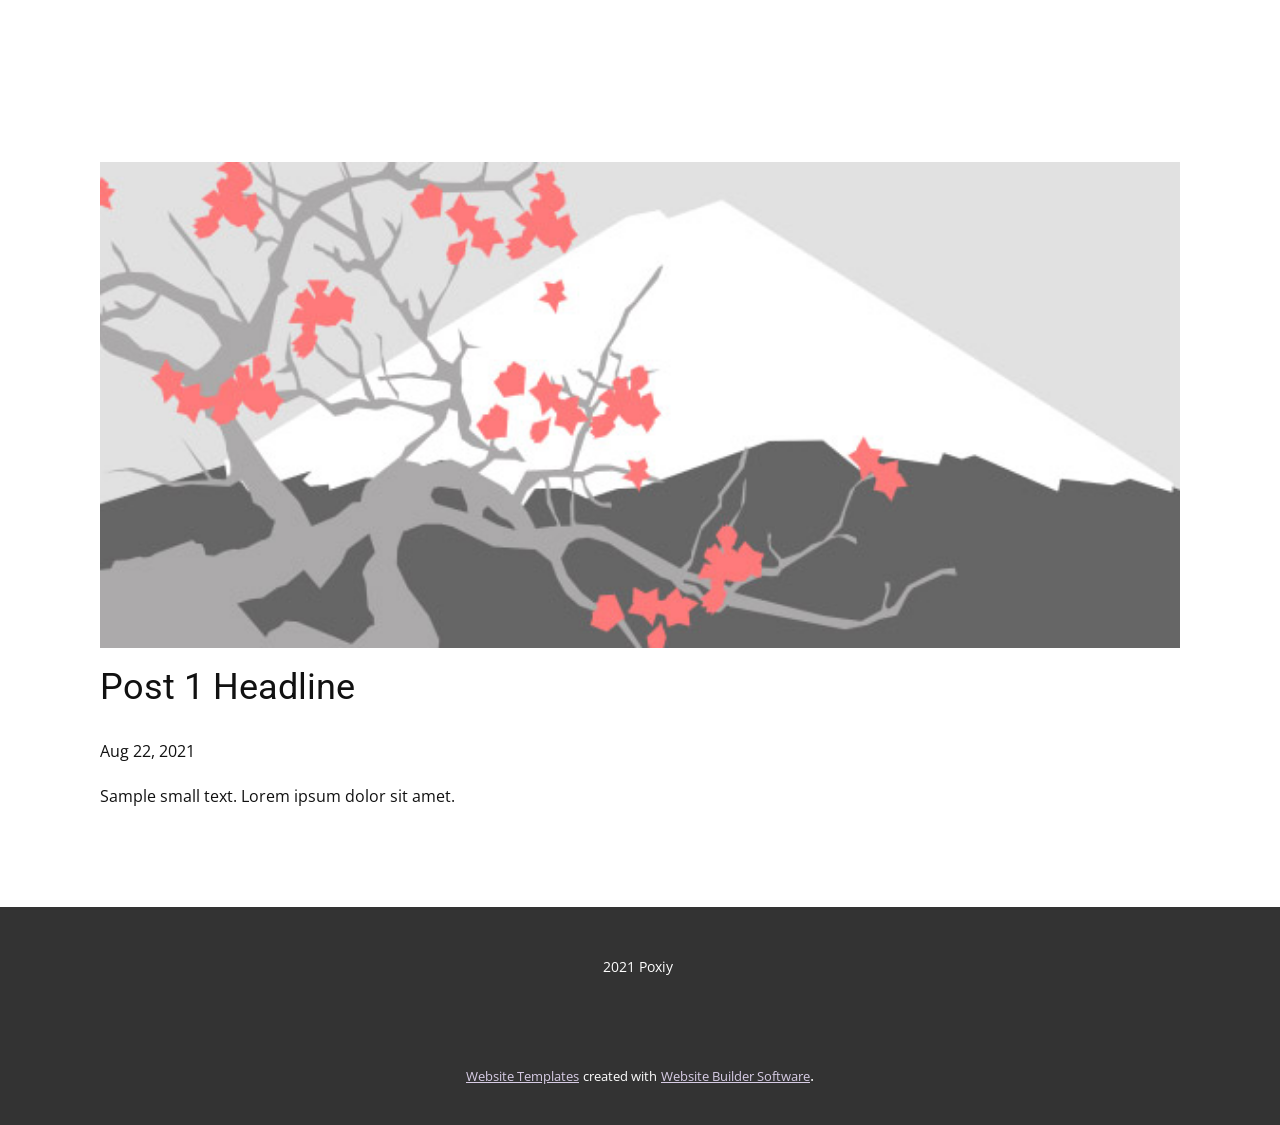
<file: blog/post.html>
<!doctype html>
<html style="font-size: 16px;"><head>
    <meta name="viewport" content="width=device-width, initial-scale=1.0">
    <meta charset="utf-8">
    <meta name="keywords" content="Post 1 Headline">
    <meta name="description" content="">
    <meta name="page_type" content="np-template-header-footer-from-plugin">
    <title>Post 1 Headline</title>
    <link rel="stylesheet" href="../nicepage.css" media="screen">
<link rel="stylesheet" href="../Post-Template.css" media="screen">
    <script class="u-script" type="text/javascript" src="../jquery.js" defer=""></script>
    <script class="u-script" type="text/javascript" src="../nicepage.js" defer=""></script>
    <meta name="generator" content="Nicepage 3.23.2, nicepage.com">
    <link id="u-theme-google-font" rel="stylesheet" href="https://fonts.googleapis.com/css?family=Roboto:100,100i,300,300i,400,400i,500,500i,700,700i,900,900i|Open+Sans:300,300i,400,400i,600,600i,700,700i,800,800i">
    
    
    <script type="application/ld+json">{
		"@context": "http://schema.org",
		"@type": "Organization",
		"name": ""
}</script>
    <meta name="theme-color" content="#a18bbf">
  </head>
  <body class="u-body"><header class="u-clearfix u-header u-header" id="sec-b750"><div class="u-align-left u-clearfix u-sheet u-sheet-1"></div></header>
    <section class="u-align-center u-clearfix u-section-1" id="sec-d41a">
      <div class="u-clearfix u-sheet u-valign-middle-md u-valign-middle-sm u-valign-middle-xs u-sheet-1"><!--post_details--><!--post_details_options_json--><!--{"source":""}--><!--/post_details_options_json--><!--blog_post-->
        <div class="u-container-style u-expanded-width u-post-details u-post-details-1">
          <div class="u-container-layout u-valign-middle u-container-layout-1"><!--blog_post_image-->
            <img alt="" class="u-blog-control u-expanded-width u-image u-image-default u-image-1" src="[data-uri]"><!--/blog_post_image--><!--blog_post_header-->
            <h2 class="u-blog-control u-text u-text-1">Post 1 Headline</h2><!--/blog_post_header--><!--blog_post_metadata-->
            <div class="u-blog-control u-metadata u-metadata-1"><!--blog_post_metadata_date-->
              <span class="u-meta-date u-meta-icon">Aug 22, 2021</span><!--/blog_post_metadata_date--><!--blog_post_metadata_category-->
              <!--/blog_post_metadata_category--><!--blog_post_metadata_comments-->
              <!--/blog_post_metadata_comments-->
            </div><!--/blog_post_metadata--><!--blog_post_content-->
            <div class="u-align-justify u-blog-control u-post-content u-text u-text-2 fr-view">
  Sample small text. Lorem ipsum dolor sit amet.
  </div><!--/blog_post_content-->
          </div>
        </div><!--/blog_post--><!--/post_details-->
      </div>
    </section>
    
    
    <footer class="u-align-center u-clearfix u-footer u-grey-80 u-footer" id="sec-9d38"><div class="u-clearfix u-sheet u-sheet-1">
        <p class="u-small-text u-text u-text-variant u-text-1">2021 Poxiy&nbsp;</p>
      </div></footer>
    <section class="u-backlink u-clearfix u-grey-80">
      <a class="u-link" href="https://nicepage.com/website-templates" target="_blank">
        <span>Website Templates</span>
      </a>
      <p class="u-text">
        <span>created with</span>
      </p>
      <a class="u-link" href="https://nicepage.com/" target="_blank">
        <span>Website Builder Software</span>
      </a>. 
    </section>
  
</body></html>
</file>
